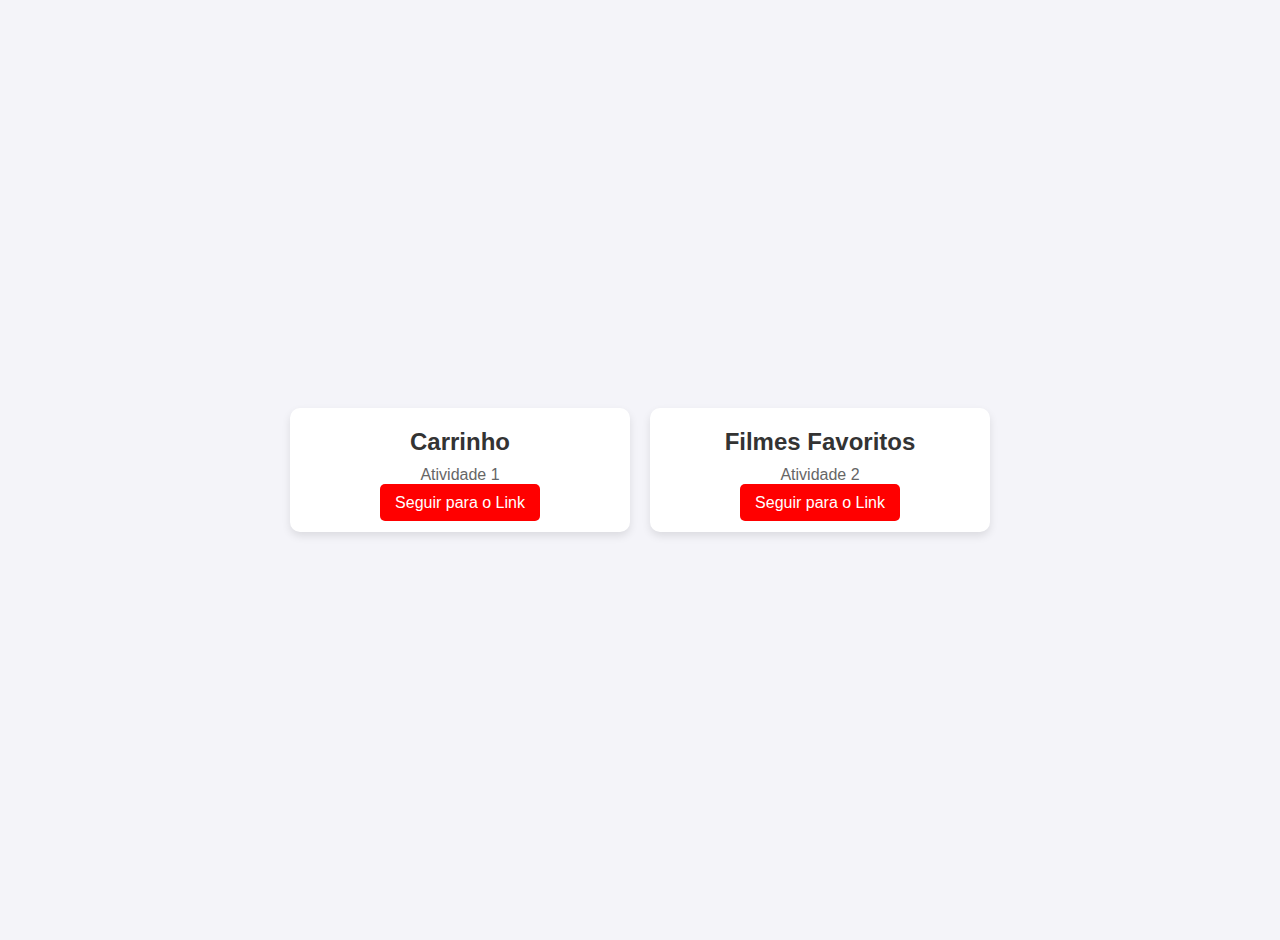
<file: index.html>
<!DOCTYPE html>
<html lang="en">
<head>
    <meta charset="UTF-8">
    <meta name="viewport" content="width=device-width, initial-scale=1.0">
    <title>Document</title>
    <link rel="stylesheet" href="style.css">
</head>
<body>
    <div class="container">
        <div class="card">
            <h2>Carrinho</h2>
            <p>Atividade 1</p>
            <a href="carrinho/atividade2.html">Seguir para o Link</a>
        </div>

        <div class="card">
            <h2>Filmes Favoritos</h2>
            <p>Atividade 2</p>
            <a href="favoritos/index.html">Seguir para o Link</a>
        </div>
    </div>
</body>
</html>
</file>
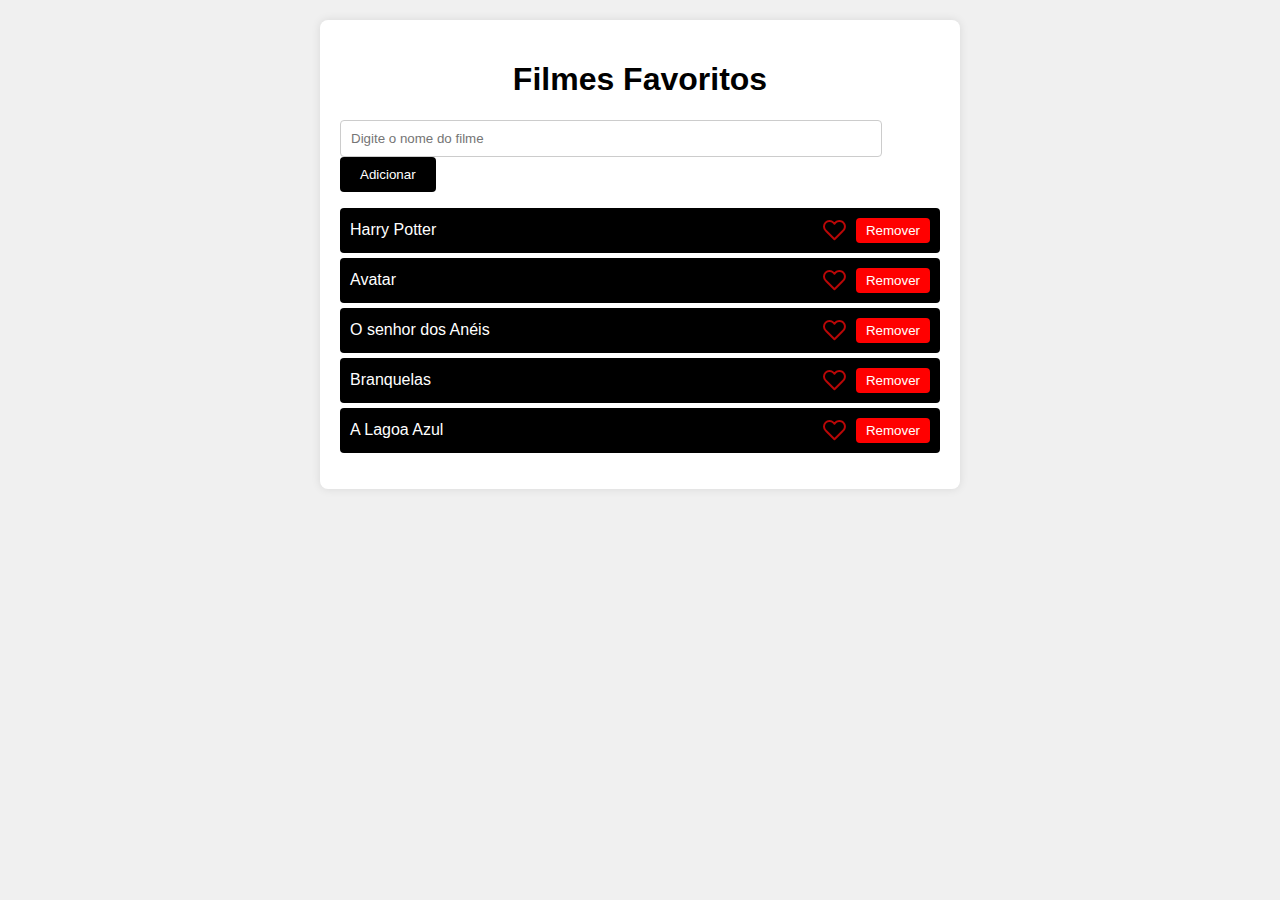
<file: favoritos/index.html>
<!DOCTYPE html>
<html lang="en">
<head>
    <meta charset="UTF-8">
    <meta name="viewport" content="width=device-width, initial-scale=1.0">
    <title>Filmes Favoritos</title>
    <link rel="stylesheet" type="text/css" href="style.css">
</head>
<body>
    <div class="container">
        <h1>Filmes Favoritos</h1>
        <div>
            <input type="text" id="filmeInput" placeholder="Digite o nome do filme">
            <button>Adicionar</button>
        </div>
        <ul id="listaFilmes"></ul>
    </div>
    <script src="script.js"></script>
</body>
</html>
</file>
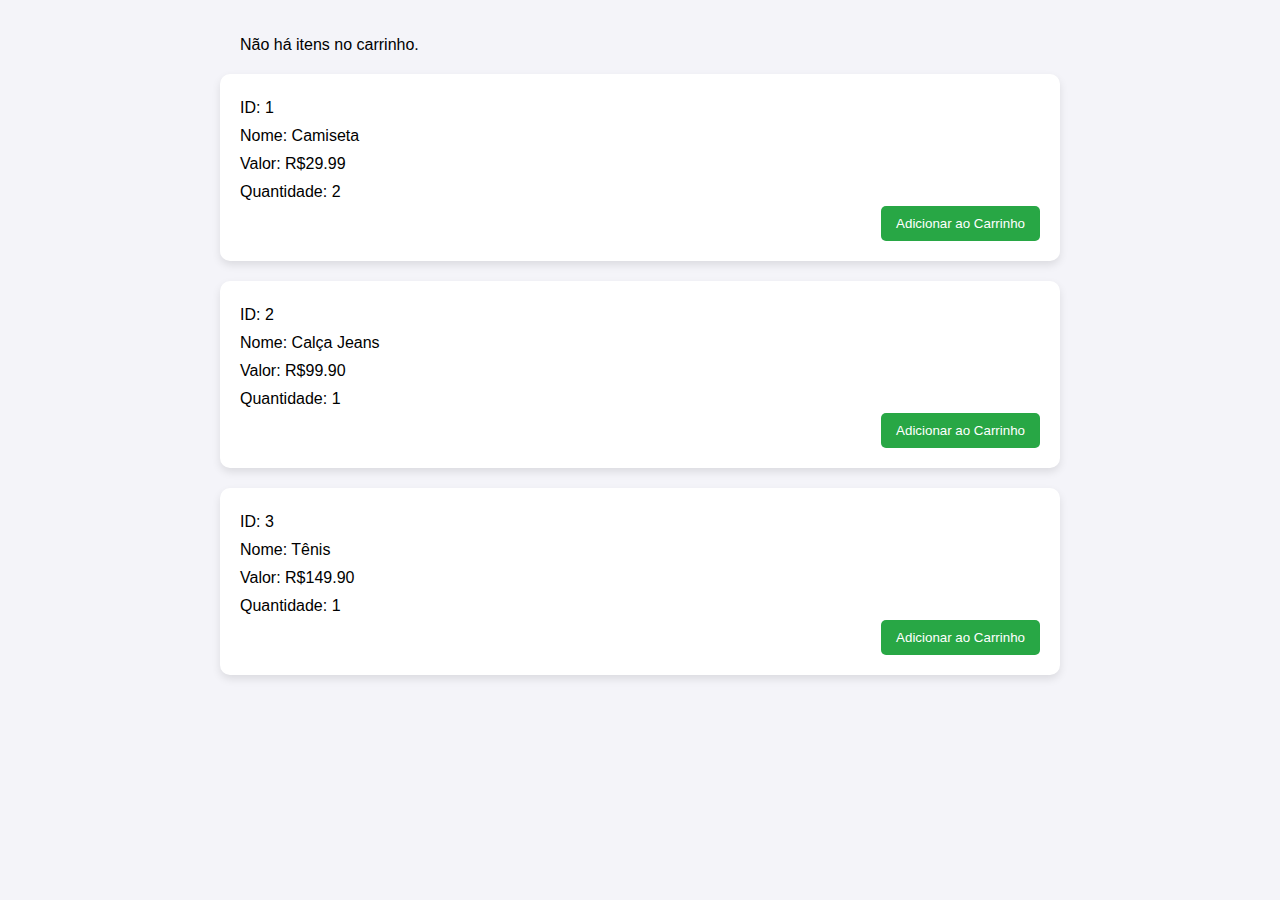
<file: carrinho/atividade2.html>
<!DOCTYPE html>
<html lang="pt_BR">

<head>
    <meta charset="UTF-8">
    <meta name="viewport" content="width=device-width, initial-scale=1.0">
    <title>Carrinho de Compras</title>
    <link rel="stylesheet" href="style.css">
</head>

<body>
    <ul id="lista-produtos"></ul>
    <div>
        <p>ID: 1</p>
        <p>Nome: Camiseta</p>
        <p>Valor: R$29.99</p>
        <p>Quantidade: 2</p>
        <button onclick="adicionarProduto(1, 'Camiseta', 29.99, 2)">Adicionar ao Carrinho</button>
    </div>
    <div>
        <p>ID: 2</p>
        <p>Nome: Calça Jeans</p>
        <p>Valor: R$99.90</p>
        <p>Quantidade: 1</p>
        <button onclick="adicionarProduto(2, 'Calça Jeans', 99.90, 1)">Adicionar ao Carrinho</button>
    </div>
    <div>
        <p>ID: 3</p>
        <p>Nome: Tênis</p>
        <p>Valor: R$149.90</p>
        <p>Quantidade: 1</p>
        <button onclick="adicionarProduto(3, 'Tênis', 149.90, 1)">Adicionar ao Carrinho</button>
    </div>
    <script src="atividade2.js"></script>

</body>

</html>
</file>
<file: style.css>
/* Estilo geral */
body {
    font-family: Arial, sans-serif;
    background-color: #f4f4f9;
    margin: 0;
    padding: 20px;
    display: flex;
    justify-content: center;
    align-items: center;
    height: 100vh;
}

.container {
    display: flex;
    gap: 20px;
    justify-content: center;
    align-items: center;
    flex-wrap: wrap;
    width: 100%;
    max-width: 800px;
}

/* Estilo dos cards */
.card {
    background-color: #fff;
    border-radius: 10px;
    padding: 20px;
    width: 100%;
    max-width: 300px;
    text-align: center;
    box-shadow: 0 4px 8px rgba(0, 0, 0, 0.1);
    transition: transform 0.3s, box-shadow 0.3s;
}

.card:hover {
    transform: translateY(-5px);
    box-shadow: 0 6px 12px rgba(0, 0, 0, 0.15);
}

h2 {
    margin: 0;
    font-size: 24px;
    color: #333;
}

p {
    margin: 10px 0;
    font-size: 16px;
    color: #666;
}

/* Estilo dos links */
a {
    text-decoration: none;
    color: white;
    background-color: #ff0000;
    padding: 10px 15px;
    border-radius: 5px;
    transition: background-color 0.3s;
}

a:hover {
    background-color: #b30000;
}

/* Responsividade */
@media (max-width: 600px) {
    .card {
        max-width: 100%;
    }

    .container {
        flex-direction: column;
    }
}
</file>
<file: favoritos/style.css>
body {
    font-family: Arial, sans-serif;
    background-color: #f0f0f0;
}

.container {
    max-width: 600px;
    margin: 20px auto;
    padding: 20px;
    background-color: #fff;
    border-radius: 8px;
    box-shadow: 0 0 10px rgba(0,0,0,0.1);
}

h1 {
    text-align: center;
}

input[type="text"] {
    width: calc(100% - 80px);
    padding: 10px;
    margin-right: 10px;
    border: 1px solid #ccc;
    border-radius: 4px;
    outline: none;
}

button {
    padding: 10px 20px;
    background-color: #000;
    color: #fff;
    border: none;
    border-radius: 4px;
    cursor: pointer;
}

button:hover {
    background-color: #0056b3;
}

ul {
    list-style-type: none;
    padding: 0;
}

li {
    background-color: #000;
    color: #fff;
    padding: 10px;
    margin-top: 5px;
    border-radius: 4px;
    display: flex;
    justify-content: space-between;
    align-items: center;
}

li .actions {
    display: flex;
    align-items: center;
}

li img {
    cursor: pointer;
    margin-right: 10px;
}

li button {
    background-color: red;
    color: white;
    border: none;
    border-radius: 4px;
    padding: 5px 10px;
    cursor: pointer;
}

li button:hover {
    background-color: darkred;
}
</file>
<file: carrinho/style.css>
/* Estilo geral */
body {
    font-family: Arial, sans-serif;
    background-color: #f4f4f9;
    margin: 0;
    padding: 20px;
    display: flex;
    flex-direction: column;
    align-items: center;
}

/* Estilo do container de produtos */
#lista-produtos {
    list-style-type: none;
    padding: 0;
    margin-bottom: 20px;
    width: 100%;
    max-width: 800px;
}

/* Card de produto */
#lista-produtos li {
    background-color: #fff;
    border-radius: 10px;
    padding: 15px;
    margin-bottom: 15px;
    box-shadow: 0 4px 8px rgba(0, 0, 0, 0.1);
    display: flex;
    justify-content: space-between;
    align-items: center;
}

/* Botão de remover */
#lista-produtos li button {
    background-color: #ff4d4d;
    color: white;
    border: none;
    padding: 10px 15px;
    border-radius: 5px;
    cursor: pointer;
    transition: background-color 0.3s;
}

#lista-produtos li button:hover {
    background-color: #ff1a1a;
}

/* Card de produto disponível para compra */
div {
    background-color: #fff;
    border-radius: 10px;
    padding: 20px;
    margin-bottom: 20px;
    box-shadow: 0 4px 8px rgba(0, 0, 0, 0.1);
    width: 100%;
    max-width: 800px;
    display: flex;
    flex-direction: column;
    align-items: flex-start;
}

/* Botão de adicionar ao carrinho */
button {
    background-color: #28a745;
    color: white;
    border: none;
    padding: 10px 15px;
    border-radius: 5px;
    cursor: pointer;
    transition: background-color 0.3s;
    align-self: flex-end;
}

button:hover {
    background-color: #218838;
}

/* Estilo dos textos dentro dos cards */
p {
    margin: 5px 0;
}

/* Responsividade */
@media (max-width: 600px) {
    div, #lista-produtos li {
        flex-direction: column;
        align-items: flex-start;
    }

    button {
        width: 100%;
    }
}
</file>
